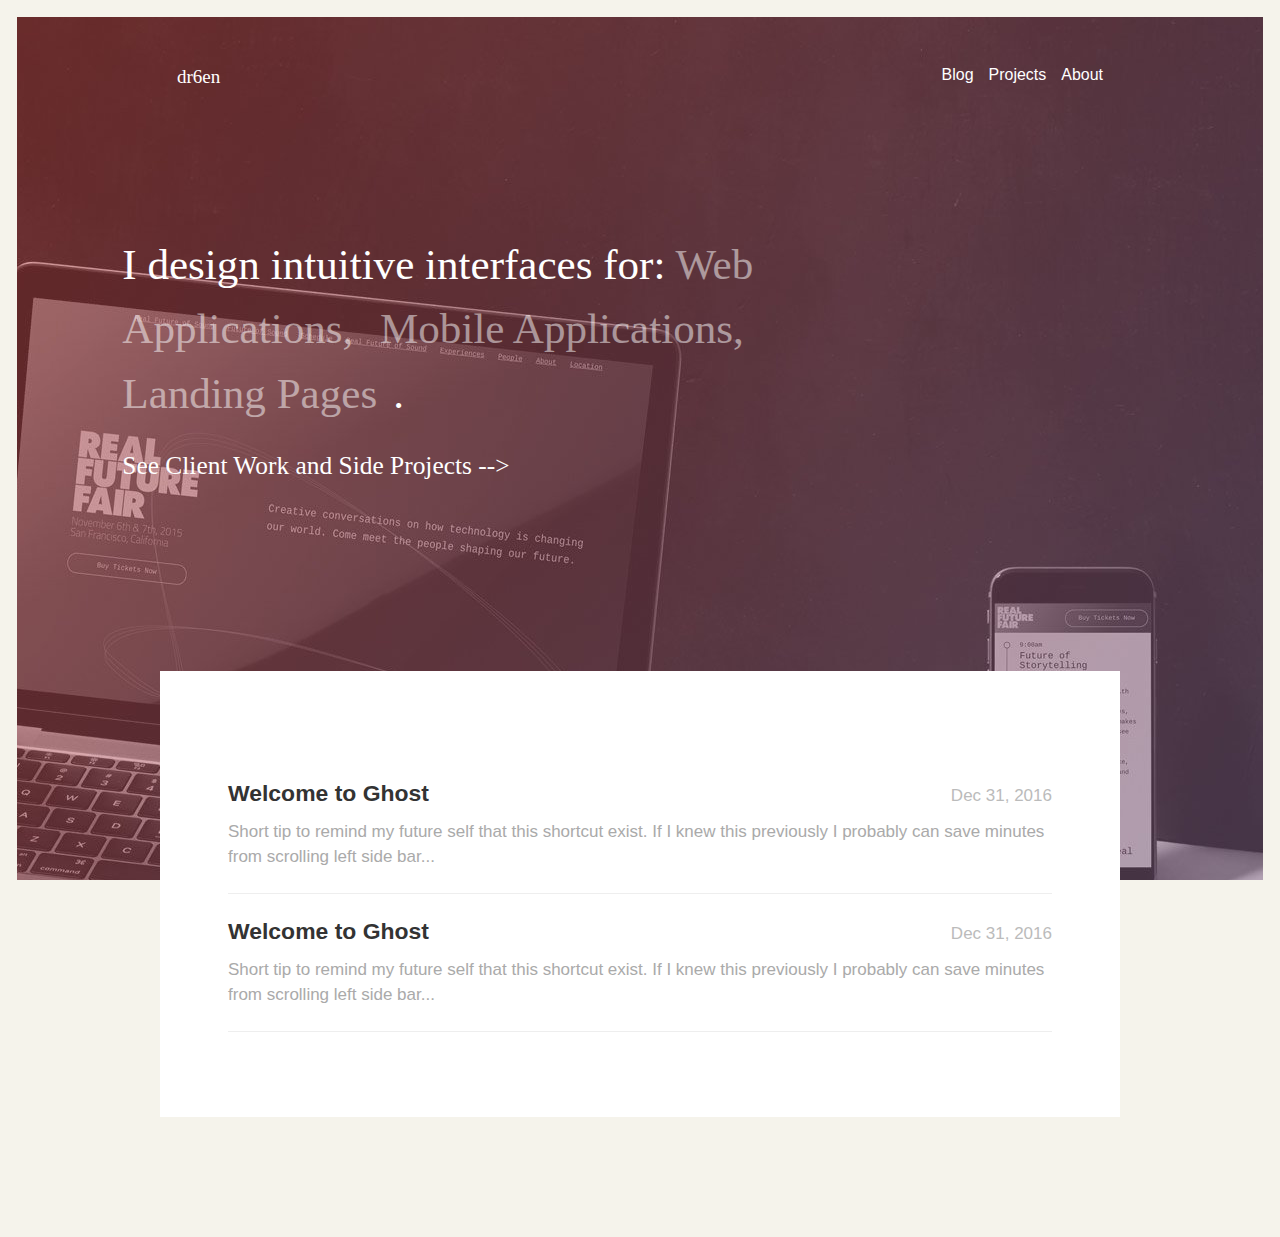
<file: index.html>
<!DOCTYPE html>
<html>
<head>

    <meta charset="utf-8" />
    <meta http-equiv="X-UA-Compatible" content="IE=edge" />


    <title>Planer base</title>
    <meta name="description" content="Planer base" />

    <meta name="HandheldFriendly" content="True" />
    <meta name="viewport" content="width=device-width, initial-scale=1.0" />

    <link rel="shortcut icon" href="assets/favicon.ico">

    <link rel="stylesheet" type="text/css" href="assets/css/bootstrap.min.css"/>

    <link rel="stylesheet" type="text/css" href="assets/css/screen.css"/>

    <link rel="stylesheet" type="text/css" href="https://fonts.googleapis.com/css?family=Merriweather:300,700,700italic,300italic|Karla" />

</head>
<body class="home-template nav-closed">
  <div class="header-wrapper">
    <div class="logo-wrapper">
      <a href="index.html">dr6en</a>
    </div>

    <div class="nav-wrapper">
      <nav class="navbar navbar-default">
        <div class="container-fluid">
          <div class="navbar-header">
            <button type="button" class="navbar-toggle collapsed" data-toggle="collapse" data-target="#bs-example-navbar-collapse-1" aria-expanded="false">
              <span class="sr-only">Toggle navigation</span>
              <span class="icon-bar"></span>
              <span class="icon-bar"></span>
              <span class="icon-bar"></span>
            </button>
          </div>

          <!-- Collect the nav links, forms, and other content for toggling -->
          <div class="collapse navbar-collapse" id="bs-example-navbar-collapse-1">
            
            <ul class="nav navbar-nav navbar-right">
              <li><a href="#">Blog</a></li>
              <li><a href="#">Projects</a></li>
              <li><a href="#">About</a></li>
            </ul>
          </div><!-- /.navbar-collapse -->
        </div><!-- /.container-fluid -->
      </nav>
    </div>


    <div class="slogan-wrapper">

      <p class="description">
        I design intuitive interfaces for: 
        <a href="#">Web Applications,</a> <a href="#">Mobile Applications,</a> <a href="#">Landing Pages</a>.
      </p>
      <p class="link">
        <a href="#">See Client Work and Side Projects --></a>
      </p>
    </div>
  </div>
  <div class="body-wrapper">

    <section class="content-wrapper">
      <article class="post-list">
        <header class="post-list-header">
          <span class="post-list-title"><a href="post.html">Welcome to Ghost</a></span>
          <time class="post-list-time" datetime="2016-12-31"><a href="post.html">Dec 31, 2016</a></time>
        </header>
        <section class="post-list-excerpt">
          <p>Short tip to remind my future self that this shortcut exist. If I knew this previously I probably can save minutes from scrolling left side bar... </p> <br>
        </section>
      </article>

      <article class="post-list">
        <header class="post-list-header">
          <span class="post-list-title"><a href="post.html">Welcome to Ghost</a></span>
          <time class="post-list-time" datetime="2016-12-31"><a href="post.html">Dec 31, 2016</a></time>
        </header>
        <section class="post-list-excerpt">
          <p>Short tip to remind my future self that this shortcut exist. If I knew this previously I probably can save minutes from scrolling left side bar... </p> <br>
        </section>
      </article>

    </section>

    <footer class="footer-wrapper">
    
    </footer>
  </div>

  <!-- jQuery (necessary for Bootstrap's JavaScript plugins) -->
  <script src="https://ajax.googleapis.com/ajax/libs/jquery/1.12.4/jquery.min.js"></script>
  <script src="assets/js/helper.js"></script>
  <!-- Include all compiled plugins (below), or include individual files as needed -->
  <script src="assets/js/bootstrap.min.js"></script>
</body>
</html>
</file>
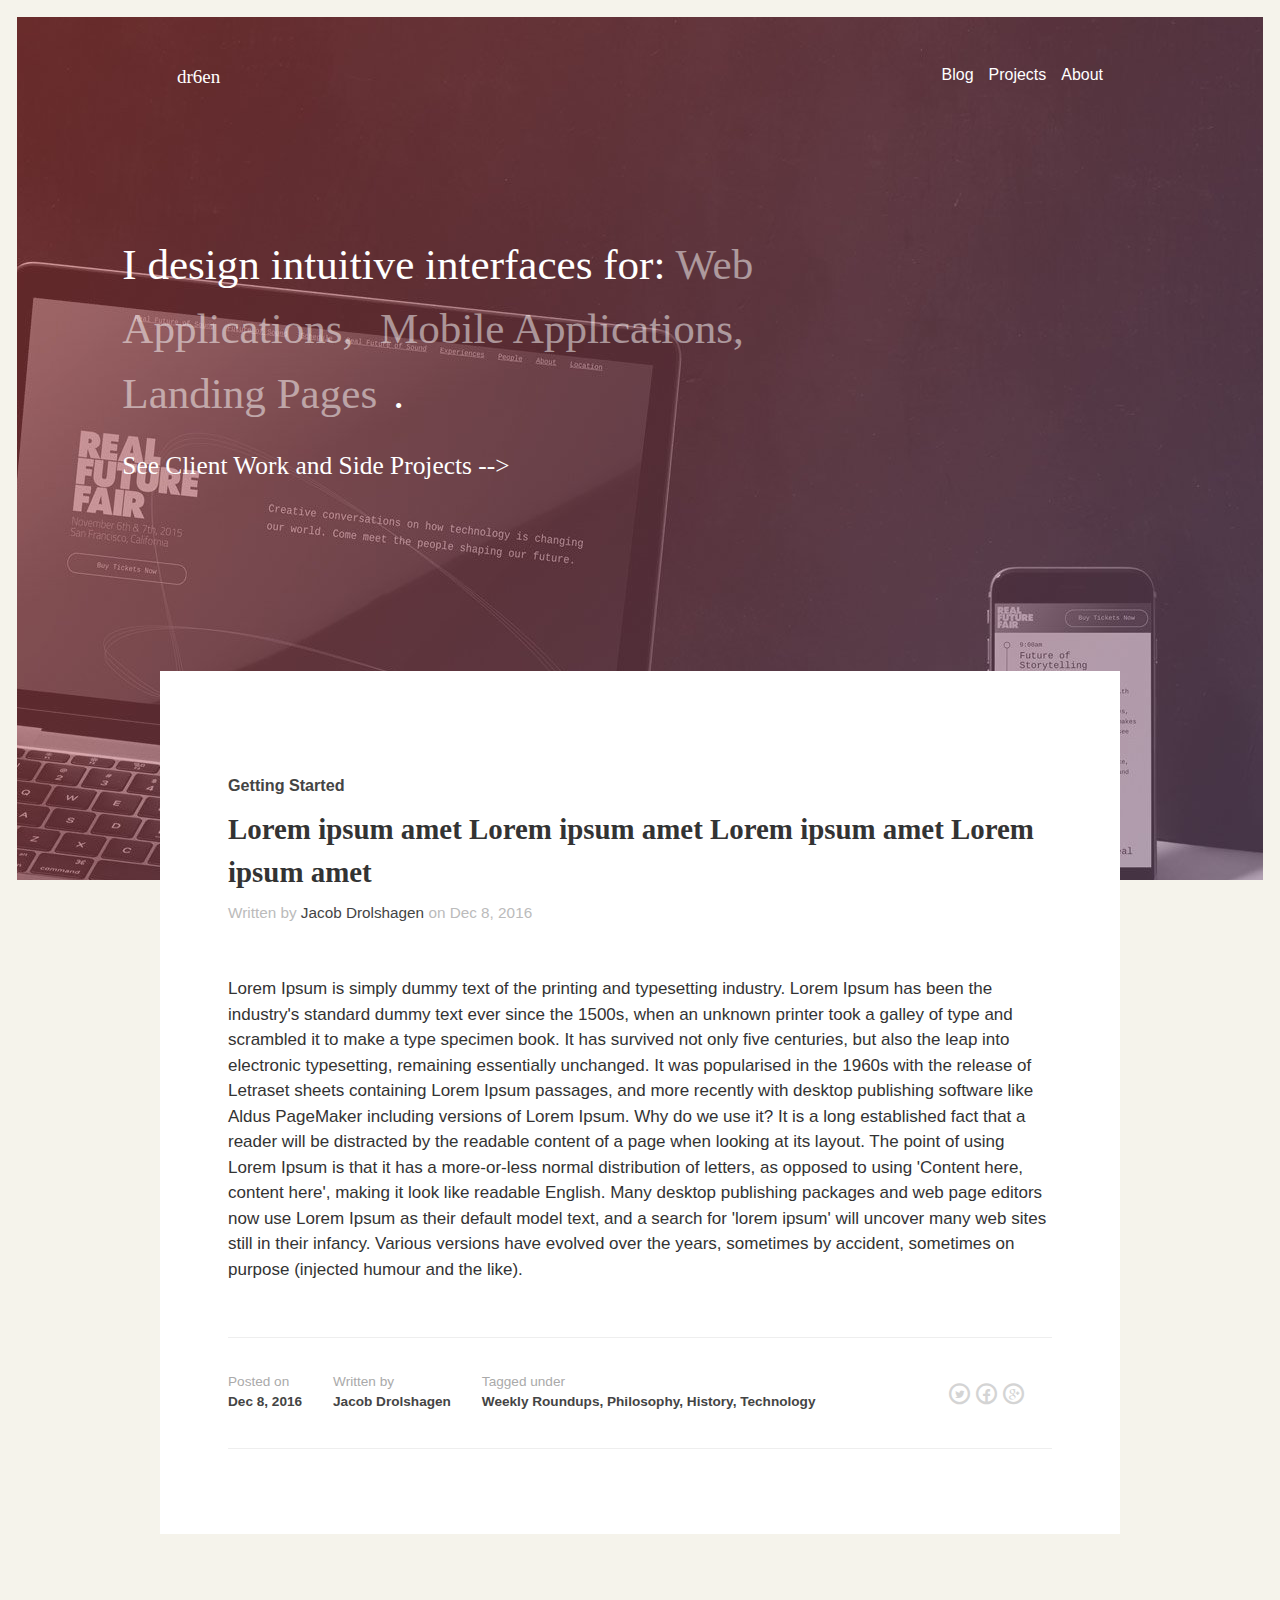
<file: post.html>
<!DOCTYPE html>
<html>
<head>

    <meta charset="utf-8" />
    <meta http-equiv="X-UA-Compatible" content="IE=edge" />


    <title>Planer base - post</title>
    <meta name="description" content="Planer base" />

    <meta name="HandheldFriendly" content="True" />
    <meta name="viewport" content="width=device-width, initial-scale=1.0" />

    <link rel="shortcut icon" href="assets/favicon.ico">

    <link rel="stylesheet" type="text/css" href="assets/css/bootstrap.min.css"/>

    <link rel="stylesheet" type="text/css" href="assets/css/screen.css"/>

    <link rel="stylesheet" type="text/css" href="https://fonts.googleapis.com/css?family=Merriweather:300,700,700italic,300italic|Karla" />

</head>
<body class="home-template nav-closed">
  <div class="header-wrapper">
    <div class="logo-wrapper">
      <a href="index.html">dr6en</a>
    </div>

    <div class="nav-wrapper">
      <nav class="navbar navbar-default">
        <div class="container-fluid">
          <div class="navbar-header">
            <button type="button" class="navbar-toggle collapsed" data-toggle="collapse" data-target="#bs-example-navbar-collapse-1" aria-expanded="false">
              <span class="sr-only">Toggle navigation</span>
              <span class="icon-bar"></span>
              <span class="icon-bar"></span>
              <span class="icon-bar"></span>
            </button>
          </div>

          <!-- Collect the nav links, forms, and other content for toggling -->
          <div class="collapse navbar-collapse" id="bs-example-navbar-collapse-1">
            
            <ul class="nav navbar-nav navbar-right">
              <li><a href="#">Blog</a></li>
              <li><a href="#">Projects</a></li>
              <li><a href="#">About</a></li>
            </ul>
          </div><!-- /.navbar-collapse -->
        </div><!-- /.container-fluid -->
      </nav>
    </div>


    <div class="slogan-wrapper">

      <p class="description">
        I design intuitive interfaces for: 
        <a href="#">Web Applications,</a> <a href="#">Mobile Applications,</a> <a href="#">Landing Pages</a>.
      </p>
      <p class="link">
        <a href="#">See Client Work and Side Projects --></a>
      </p>
    </div>
  </div>
  <div class="body-wrapper">

    <section class="content-wrapper">
      <article class="post">
        <header class="post-header">
          <p class="tags"><a href="#">Getting Started</a></p>
          <span class="post-title">Lorem ipsum amet Lorem ipsum amet Lorem ipsum amet Lorem ipsum amet </span>
          <section class="post-meta">
            Written by <a href="#">Jacob Drolshagen</a> on Dec 8, 2016
          </section>
        </header>

        <section class="post-content">
          Lorem Ipsum is simply dummy text of the printing and typesetting industry. Lorem Ipsum has been the industry's standard dummy text ever since the 1500s, when an unknown printer took a galley of type and scrambled it to make a type specimen book. It has survived not only five centuries, but also the leap into electronic typesetting, remaining essentially unchanged. It was popularised in the 1960s with the release of Letraset sheets containing Lorem Ipsum passages, and more recently with desktop publishing software like Aldus PageMaker including versions of Lorem Ipsum.
          Why do we use it?

          It is a long established fact that a reader will be distracted by the readable content of a page when looking at its layout. The point of using Lorem Ipsum is that it has a more-or-less normal distribution of letters, as opposed to using 'Content here, content here', making it look like readable English. Many desktop publishing packages and web page editors now use Lorem Ipsum as their default model text, and a search for 'lorem ipsum' will uncover many web sites still in their infancy. Various versions have evolved over the years, sometimes by accident, sometimes on purpose (injected humour and the like).

        </section>

        <footer class="post-footer">
          <div>
            <span>Posted on</span><br>
            <time class="post-footer-content" datetime="2016-12-08">Dec 8, 2016</time>
          </div>

          <div>
            <span>Written by</span><br>
            <span class="post-footer-content"><a href="#">Jacob Drolshagen</a></span>
          </div>

          <div>
            <span>Tagged under</span><br>
            <span class="post-footer-content"> <a href="#">Weekly Roundups</a>, <a href="#">Philosophy</a>, <a href="#">History</a>, <a href="#">Technology </a> </span>
          </div>

          <div class="sharing">
            <a href="#twitter"><span class="icon-twitter"></span></a>
            <a href="#facebook"><span class="icon-facebook"></span></a>
            <a href="#googleplus"><span class="icon-googleplus"></span></a>
          </div>

          <div class="clearfix"></div>
        </footer>

      </article>

    </section>

    <footer class="footer-wrapper">
    
    </footer>
  </div>

  <!-- jQuery (necessary for Bootstrap's JavaScript plugins) -->
  <script src="https://ajax.googleapis.com/ajax/libs/jquery/1.12.4/jquery.min.js"></script>
  <script src="assets/js/helper.js"></script>
  <!-- Include all compiled plugins (below), or include individual files as needed -->
  <script src="assets/js/bootstrap.min.js"></script>
</body>
</html>
</file>
<file: assets/css/screen.css>
/* ==========================================================================
   Table of Contents
   ========================================================================== */

/*

    0.  Normalize
    1.  Icons
    2.  General
    3.  Utilities
    4.  General
    5.  Single Post
    6.  Author Profile
    7.  Read More
    8.  Third Party Elements
    9.  Pagination
    10. Subscribe
    11. Footer
    12. Media Queries (Tablet)
    13. Media Queries (Mobile)
    14. Animations

*/

/* ==========================================================================
   0. normalize.css v3.0.3 | MIT License | git.io/normalize | (minified)
   ========================================================================== */

html {
    font-family: sans-serif;
    -ms-text-size-adjust: 100%;
    -webkit-text-size-adjust: 100%

    text-rendering: optimizeLegibility;
    -webkit-font-smoothing: antialiased;
}
body { margin: 0; padding: 0;}
article, aside, details,
figcaption, figure,
footer, header,
main, menu, nav,
section, summary { display:block; }
audio, canvas, progress, video {
    display: inline-block;
    vertical-align: baseline;
}
audio:not([controls]) { display: none; height: 0; }
[hidden], template { display: none; }
a { background-color: transparent;}
a:active, a:hover { outline: 0; }
abbr[title] { border-bottom: 1px dotted; }
b, strong { font-weight: bold; }
dfn { font-style: italic; }
h1 { font-size: 2em; margin: 0.67em 0; }
mark { background: #ff0; color: #000; }
small { font-size: 80%; }
sub, sup {
    font-size: 75%;
    line-height: 0;
    position: relative;
    vertical-align: baseline;
}
sup { top: -0.5em; }
sub { bottom: -0.25em; }
img { border: 0; }
svg:not(:root) { overflow: hidden; }
figure { margin: 1em 40px; }
hr { box-sizing: content-box; height: 0; }
pre { overflow: auto; }
code, kbd, pre, samp { font-family: monospace, monospace; font-size: 1em; }
button, input, optgroup, select, textarea {
    color: inherit;
    font: inherit;
    margin: 0;
}
button { overflow: visible; }
button, select { text-transform: none; }
button, html input[type="button"],
input[type="reset"], input[type="submit"] {
    -webkit-appearance: button;
    cursor: pointer;
}
button[disabled], html input[disabled] { cursor: default; }
button::-moz-focus-inner, input::-moz-focus-inner { border: 0; padding: 0; }
input { line-height: normal; }
input[type="checkbox"],
input[type="radio"] { box-sizing: border-box; padding: 0; }
input[type="number"]::-webkit-inner-spin-button,
input[type="number"]::-webkit-outer-spin-button { height: auto; }
input[type="search"] { -webkit-appearance: textfield; }
input[type="search"]::-webkit-search-cancel-button,
input[type="search"]::-webkit-search-decoration { -webkit-appearance: none; }
fieldset {
    border: 1px solid #c0c0c0;
    margin: 0 2px;
    padding: 0.35em 0.625em 0.75em;
}
legend { border: 0; padding: 0; }
textarea { overflow: auto; }
optgroup { font-weight: bold; }
table{ border-collapse: collapse; border-spacing: 0; }
td, th{ padding: 0; }

/* ==========================================================================
   1. Icons - Sets up the icon font and respective classes
   ========================================================================== */
@font-face {

    font-family: 'icomoon';
    src: url('../fonts/icons.eot?buy619');
    src: url('../fonts/icons.eot?#iefixbuy619') format('embedded-opentype'), url('../fonts/icons.woff?buy619') format('woff'), url('../fonts/icons.ttf?buy619') format('truetype'), url('../fonts/icons.svg?buy619#icomoon') format('svg');
    font-weight: normal;
    font-style: normal;
}

[class^="icon-"],
[class*=" icon-"] {
    font-family: 'icomoon';
    speak: none;
    font-style: normal;
    font-weight: normal;
    font-variant: normal;
    text-transform: none;
    line-height: 1;
    -webkit-font-smoothing: antialiased;
    -moz-osx-font-smoothing: grayscale
}

.icon-facebook:before {
    content: "\e0e4"
}

.icon-googleplus:before {
    content: "\e0ea"
}

.icon-twitter:before {
    content: "\e0f8"
}

/* ==========================================================================
   2. General and Wrappers - Setting up some base styles
   ========================================================================== */
html, body{
    height: 100%;
}

body{
    font-family: "Helvetica Neue", Helvetica, Arial, sans-serif;
    font-size: 17px;
    background-color: #F5F3EB;
}

a:link{
    text-decoration: none;
}

a:hover{
    text-decoration: underline;
}


.header-wrapper{
    position: absolute;
    left: 17px;
    right: 17px;
    top: 17px;
    bottom:  20px;

    background-image: url('../images/gradient.jpg');
    background-position: center top;
    background-clip: content-box;
    background-repeat: no-repeat;

    z-index: 1;

    font-family: serif;
    text-rendering: optimizeLegibility;
    -webkit-font-smoothing: antialiased;
}

.logo-wrapper{
    position: absolute;
    top: 38px;
    left: 156px;
    height: 50px;
    /*
    border: 2px solid #FFF;
    */
    color: #FFF;

    font-size: 1.12em;
    line-height: 44px;
    text-align: center;
    padding-left: 4px;
    padding-right: 4px;


}

.logo-wrapper a{
    color: #FFFFFF;
}

.logo-wrapper a:link{
    text-decoration: none;
}

/* top right navigation bar */
.nav-wrapper{
    position: absolute;
    top: 33px;
    right: 145px;
    height: 50px;
    color: #FFF;

    text-align: right;
    line-height: 50px;
    font-size: 0.94em;

    z-index: 4;

    min-width: 150px;
}

.nav-wrapper a{
    color: rgba(255,255,255,1.0);

    /*
    padding-right: 0.25em;
    */
}


.slogan-wrapper{
    position: absolute;
    top: -200px;
    left: -2em;
    margin-left: 12%;
    margin-right: 12%;
    color: #FFF;
    font-size: 1.2em;

    max-width: 60vw;
    /*
    text-shadow: 2px 2px 4px #333;
    */
}

.slogan-wrapper .description{
    line-height: 1.5;
    font-size: 1.95em;
}

.slogan-wrapper .description a{
    color: rgba(255,255,255,0.5);
    margin-right: 16px;
}

.slogan-wrapper .link{
    margin-top: 0.8em;
    font-size: 1.15em;
}

.slogan-wrapper .link a{
    color: rgba(255,255,255,1.0);
}

.body-wrapper{
    position: relative;
    top: 74.5%;

    
    z-index: 2;
}

.content-wrapper{
    margin-left: 12.5%;
    margin-right: 12.5%;
    padding-left: 11%;
    padding-right: 11%;
    padding-top: 5em;
    padding-bottom: 5em;

    line-height: 1.5;
    background-color: #FFF;

    z-index: 2;
}

.footer-wrapper{
    margin-left: 12%;
    margin-right: 12%;

    margin-top: 20px;
    height: 100px;

    padding: 0;
    line-height: 2;
    z-index: 3;


}

.clearfix{
    clear: both;
    height: 1px;
    width: 100%;
}

/* ==========================================================================
   3. Post list and post
   ========================================================================== */

.post-list{
    padding-top: 1.2em;
    position: relative;
    border-bottom: 1px solid #EEE;
}

.post-list:hover{

}

.post-list-title{
    float: left;
    font-size: 1.35em;
    font-weight: bold;

}

.post-list-title a{
    color: #333333;
    text-decoration: none;

    /* First we need to help some browsers along for this to work.
     Just because a vendor prefix is there, doesn't mean it will
     work in a browser made by that vendor either, it's just for
     future-proofing purposes I guess. */
    -o-transition:.5s;
    -ms-transition:.5s;
    -moz-transition:.5s;
    -webkit-transition:.5s;
    /* ...and now for the proper property */
    transition:.5s;
}

.post-list-title a:hover, .post-list-title a.hover{
    /* red */
    color: #DC4133;
}

.post-list-time{
    float: right;
    width: 7.5em;
    margin-top: 0.4em;
    text-align: right;
}

.post-list-time a{
    color: #BBBBBB;
    text-decoration: none;
    font-weight: 300;

    /* First we need to help some browsers along for this to work.
     Just because a vendor prefix is there, doesn't mean it will
     work in a browser made by that vendor either, it's just for
     future-proofing purposes I guess. */
    -o-transition:.25s;
    -ms-transition:.25s;
    -moz-transition:.25s;
    -webkit-transition:.25s;
    /* ...and now for the proper property */
    transition:.25s;

}

.post-list-time a:hover, .post-list-time a.hover{
    color: #444444;
}

.post-list-excerpt{
    clear: both;

    padding-top: 0.5em;
    margin-bottom: -0.75em;
    font-size: 1.0em;

    color: #AAAAAA;
}


.post{
    padding-top: 1em;
    position: relative;
}

.post-header{

}

.post-header .tags a{
    color: #444;
    text-decoration: none;
    font-weight: bold;
    font-size: 0.95em;
}

.post-title{
    font-size: 1.7em;
    font-weight: bold;
    font-family: serif;

}

.post-meta{
    font-size: 0.9em;
    margin-top: 0.5em;
    color: #BBBBBB;
}

.post-meta a{
    color: #444;
}

.post-meta a:link{
    text-decoration: none;
}

.post-meta a:hover{
    text-decoration: underline;
}

.post-content{
    margin-top: 3em;
}

.post-footer{
    font-size:0.8em;
    font-weight: 400;
    margin-top: 4em;

    padding-top: 1.5em;
    padding-bottom: 0.7em;

    color: #AAAAAA;

    border-top: 1px solid #EEE;
    border-bottom: 1px solid #EEE;
}

.post-footer div{
    display: inline-block;
    margin-right: 2em;
    margin-top: 1em;

}

.post-footer-content{
    color: #444444;
    font-weight: bold;
}

.post-footer-content a, .post-footer-content a:link, post-footer-content a:hover{
    color: #444444;

}

.sharing{
    float:right;
}

.sharing a{
    font-size: 28px;
    width: 22px;
    margin-left: 1px;
    margin-top: 4px;
    color: #d4d4d4;
    display: inline-block;
    vertical-align: middle;

    text-decoration: none;
    /* First we need to help some browsers along for this to work.
     Just because a vendor prefix is there, doesn't mean it will
     work in a browser made by that vendor either, it's just for
     future-proofing purposes I guess. */
    -o-transition:.25s;
    -ms-transition:.25s;
    -moz-transition:.25s;
    -webkit-transition:.25s;
    /* ...and now for the proper property */
    transition:.25s;
}

.sharing a:hover{
    color: #444444;
}

/* ==========================================================================
   4. Bootstrap override
   ========================================================================== */
.navbar-default{
    background-color: transparent;
    border: none;
}

.navbar-header button{
    
}

.nav > li > a {
    font-family: "Helvetica Neue", Helvetica, Arial, sans-serif;
    padding-right: 0px;
}

@media only screen and (max-width: 767px) {
    .navbar-default ul{
        background-color: #FFF;
        
    }

    .navbar-default li{
        border-bottom: 1px solid #DEDEDE;
    }

    .nav > li > a {
        padding-right: 10px;
    }
}

@media only screen and (min-width: 768px) {
    .navbar a{
        color: #FFF !important;
    }

    .navbar a:hover{
        text-decoration: underline !important;
    }

}

/* ==========================================================================
   12. Media Queries - Width Smaller than 769px
   ========================================================================== */
@media only screen and (max-width: 1280px) {
    .slogan-wrapper{
        /*
        top: 40%;
        */
        font-size: 1.3em;

    }

    .content-wrapper{
        padding-left: 4em;
        padding-right: 4em;
    }
}

@media only screen and (max-width: 769px) {
    .header-wrapper{
        left: 0;
        right: 0;
        top: 0;
        bottom: 0;
    }

    .slogan-wrapper{
        font-size: 0.9em;
        /*
        top: 20%;
        */
        max-width: 60vw;
    }

    .logo-wrapper{
        left: 50px;
    }

    .nav-wrapper{
        top: 33px;
        right: 44px;
    }

    .body-wrapper{
        top: 70%;
    }

    .content-wrapper{
        margin-left: 0;
        margin-right: 0;

        padding-left: 2em;
        padding-right: 2em;
    }

    .footer-wrapper{
        margin-left: 0;
        margin-right: 0;
        padding: 2em;
    }
}

@media only screen and (max-width: 520px) {
    .slogan-wrapper{

        /*
        top: 25%;
        */
        font-size: 0.8em;
        max-width: none;
    }

    .logo-wrapper{
        top: 40px;
        left: 30px;
    }
}

@media only screen and (max-width: 350px){
    .slogan-wrapper{
        /*
        top: 5%;
        */
        font-size: 0.7em;
    }

    .nav-wrapper{
        top: 20px;
        right: 20px;
    }

    .logo-wrapper{
        top: 25px;
        left: 30px;
    }
}

@media only screen and (min-height: 768px) {

    .slogan-wrapper{
        top: 25%;
    }

    /*
    .logo-wrapper{
        top: 38px;
        left: 156px;
    }
    */
}

@media only screen and (max-height: 767px) {

    .slogan-wrapper{
        top: 25%;
    }
}

@media only screen and (max-height: 600px) {

    /*
    .logo-wrapper{
        top: 20px;
        left: 20px;
    }
    */

    .slogan-wrapper{
        top: 20%;
    }
}
</file>
